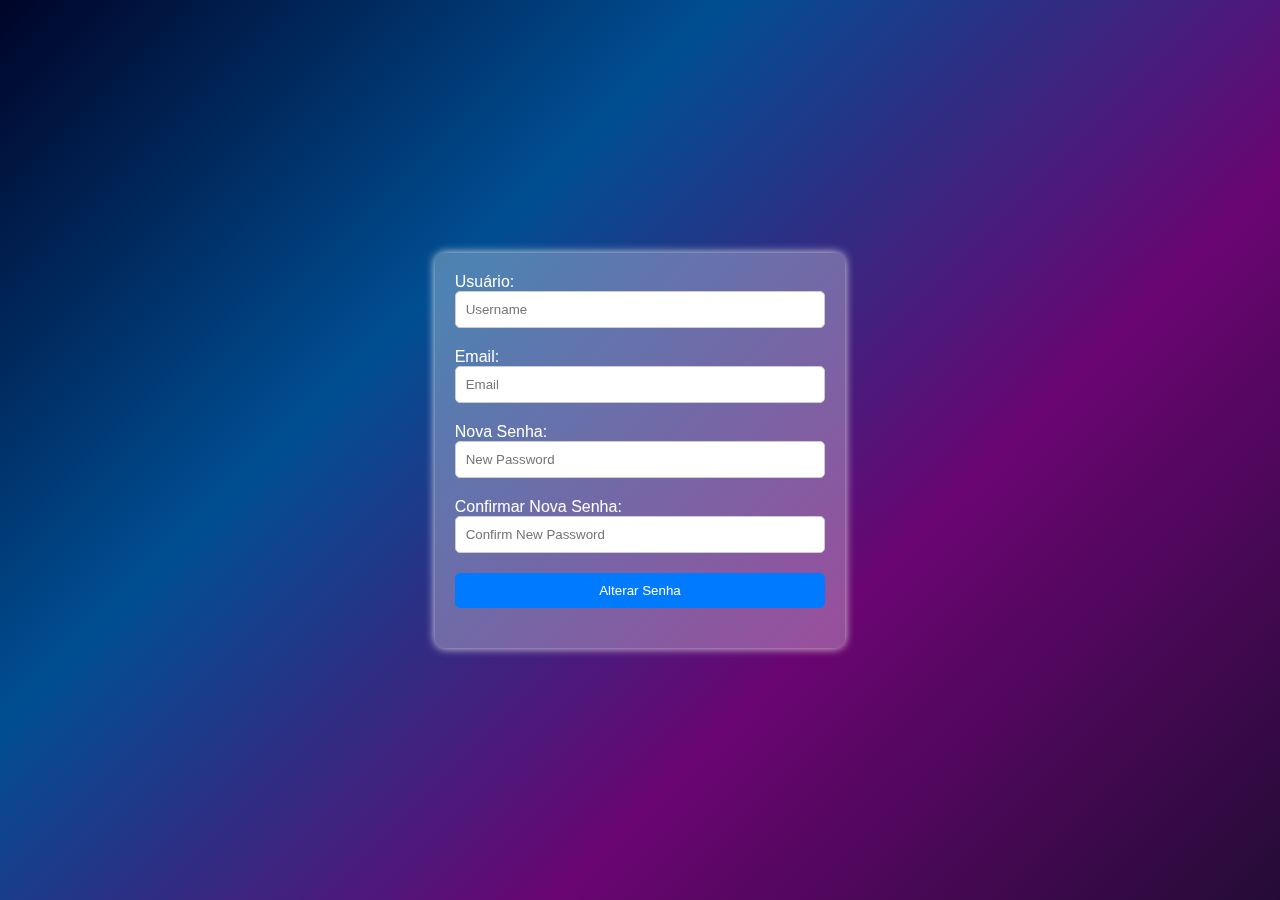
<file: alterarSenha.html>
<!DOCTYPE html>
<html lang="en">
<head>
    <meta charset="UTF-8">
    <meta name="viewport" content="width=device-width, initial-scale=1.0">
    <link rel="stylesheet" href="css/popup.css">
    <link rel="stylesheet" href="css/alterarSenha.css">
    <title>Document</title>
</head>
<body>   
    <div class="animated-background">
        <ul></ul>
    </div>
    <div id="bloco">
    <form id="formAlterarDados" class="form">
        <div class="form">
            <label for="usuario">Usuário:</label>
            <input type="text" id="usuario" name="usuario" required placeholder="Username">
        </div>
    
        <div class="form">
            <label for="email">Email:</label>
            <input type="email" id="email" name="email" required placeholder="Email">
        </div>
    
        <div class="form">
            <label for="novaSenha">Nova Senha:</label>
            <input type="password" id="novaSenha" name="novaSenha" required placeholder="New Password">
        </div>
    
        <div class="form">
            <label for="confirmarNovaSenha">Confirmar Nova Senha:</label>
            <input type="password" id="confirmarNovaSenha" name="confirmarNovaSenha" required placeholder="Confirm New Password">
        </div>
    
        <input type="submit" value="Alterar Senha" class="btn-submit">
    </form>
</div>
    <div id="popupp" class="popupp">As senhas não correspondem 😬</div>   
    <div id="popupSucesso" class="popupSucesso">Senha Atualizada!!😁 </div>   

    <script src="js/alterarSenha.js">
    </script>
</body>
</html>
</file>
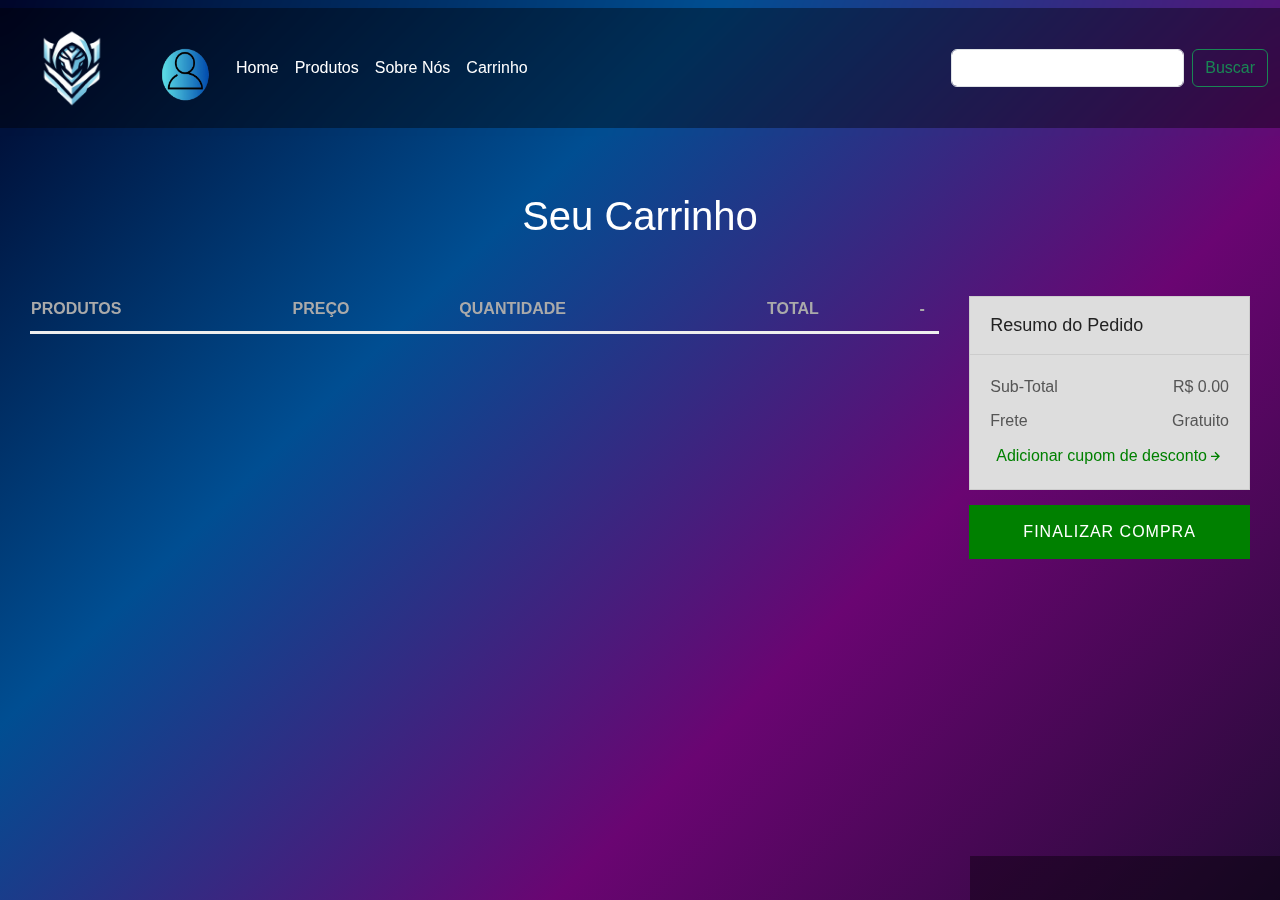
<file: carrinho.html>
<!DOCTYPE html>
<html lang="pt-BR">

<head>
    <meta charset="UTF-8">
    <meta name="viewport" content="width=device-width, initial-scale=1.0">
    <link href="https://cdn.jsdelivr.net/npm/bootstrap@5.3.3/dist/css/bootstrap.min.css" rel="stylesheet"
        integrity="sha384-QWTKZyjpPEjISv5WaRU9OFeRpok6YctnYmDr5pNlyT2bRjXh0JMhjY6hW+ALEwIH" crossorigin="anonymous">
    <link href='https://unpkg.com/boxicons@2.1.4/css/boxicons.min.css' rel='stylesheet'>
    <link rel="stylesheet" href="css/carrinho.css">
    <title>Carrinho - Cypher Tech</title>
</head>

<body>
    <div class="animated-background">
        <ul></ul>
    </div>
    <!-- Navegação -->
    <nav class="navbar navbar-expand-lg">
        <div class="container-fluid">
            <a class="navbar-brand" href="#">
                <img src="images/logonova-removebg-preview.png" alt="Bootstrap" width="120" height="110">
            </a>

            <div class="containerLogin">
                <a href="login.html">
                    <img class="bonecoLogin" src="images/account_logo_img.png" alt="login">
                </a>
            </div>

            <button class="navbar-toggler" type="button" data-bs-toggle="collapse" data-bs-target="#navbarSupportedContent"
                aria-controls="navbarSupportedContent" aria-expanded="false" aria-label="Toggle navigation">
                <span class="navbar-toggler-icon"></span>
            </button>
            <div class="collapse navbar-collapse" id="navbarSupportedContent">
                <ul class="navbar-nav me-auto mb-2 mb-lg-0">
                    <li class="nav-item">
                        <a class="nav-link active" aria-current="page" href="index.html">Home</a>
                    </li>
                    <li class="nav-item">
                        <a class="nav-link" href="produtos.html">Produtos</a>
                    </li>
                    <li class="nav-item">
                        <a class="nav-link active" aria-current="page" href="sobre.html">Sobre Nós</a>
                    </li>
                    <li class="nav-item">
                        <a class="nav-link" href="carrinho.html">Carrinho</a>
                    </li>
                </ul>
                <form class="d-flex" role="search">
                    <input class="form-control me-2" type="search" aria-label="Search">
                    <button class="btn btn-outline-success" type="submit">Buscar</button>
                </form>
            </div>
        </div>
    </nav>

    <main>
        <div class="page-title">Seu Carrinho</div>
        <div class="content">
            <section class="lista">
                <table>
                    <thead>
                        <tr>
                            <th>Produtos</th>
                            <th>Preço</th>
                            <th>Quantidade</th>
                            <th>Total</th>
                            <th>-</th>
                        </tr>
                    </thead>
                    <tbody id="produtos-lista">
                        <!-- Produtos serão adicionados aqui dinamicamente pelo JavaScript -->
                    </tbody>
                </table>
            </section>
            <aside class="resumo">
                <div class="box">
                    <header>Resumo do Pedido</header>
                    <div class="info">
                        <div><span>Sub-Total</span><span class="sub-total">R$ 0.00</span></div>
                        <div><span>Frete</span><span>Gratuito</span></div>
                        <div><button>Adicionar cupom de desconto<i class='bx bx-right-arrow-alt'></i></button></div>
                    </div>
                    <footer>
                        <span>Total</span>
                        <span class="total">R$ 0.00</span>
                    </footer>
                </div>
                <button id="finalizar-compra">Finalizar Compra</button>
            </aside>
        </div>
    </main>

    <script src="js/carrinho.js"></script>
    <script src="https://cdn.jsdelivr.net/npm/bootstrap@5.3.3/dist/js/bootstrap.bundle.min.js"
        integrity="sha384-YvpcrYf0tY3lHB60NNkmXc5s9fDVZLESaAA55NDzOxhy9GkcIdslK1eN7N6jIeHz" crossorigin="anonymous">
    </script>
</body>

</html>
</file>
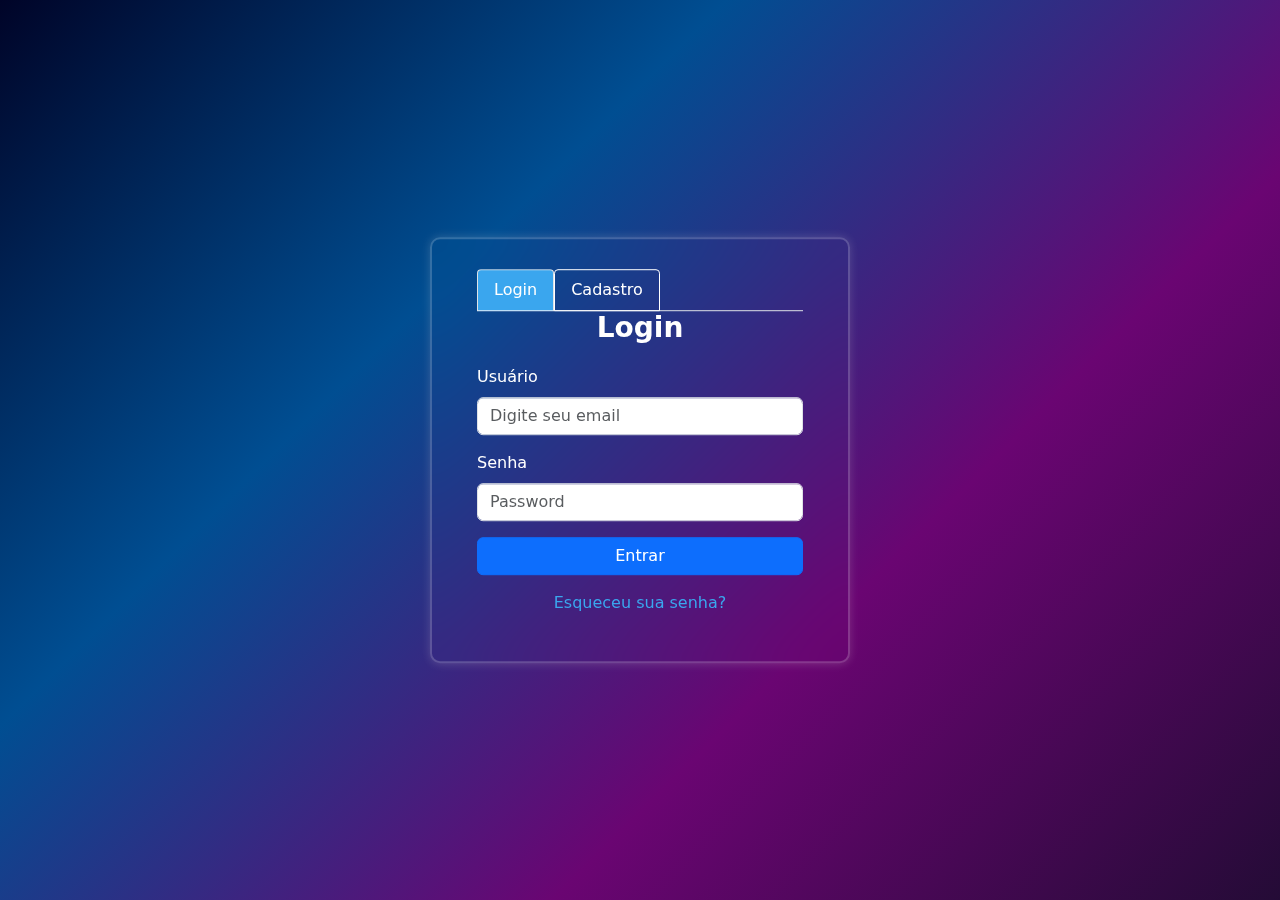
<file: login.html>
<!DOCTYPE html>
<html lang="pt-BR">
<head>
    <meta charset="UTF-8">
    <meta name="viewport" content="width=device-width, initial-scale=1.0">
    <title>Login/Cadastro - Cypher Tech</title>
    <link href="https://cdn.jsdelivr.net/npm/bootstrap@5.3.3/dist/css/bootstrap.min.css" rel="stylesheet" integrity="sha384-QWTKZyjpPEjISv5WaRU9OFeRpok6YctnYmDr5pNlyT2bRjXh0JMhjY6hW+ALEwIH" crossorigin="anonymous">
    <link rel="stylesheet" href="css/login.css">
</head>
<body>
    <div class="animated-background">
        <ul></ul>
    </div>
        <div class="container">
        <div class="row justify-content-center">
            <div class="col-md-6">
                <div class="cartao">
                    <div class="corpo-cartao">
                        <!-- Nav tabs -->
                        <ul class="nav nav-tabs" id="abasLoginCadastro" role="tablist">
                            <li class="nav-item" role="presentation">
                                <button class="nav-link active" id="aba-login" data-bs-toggle="tab" data-bs-target="#login" type="button" role="tab" aria-controls="login" aria-selected="true" >Login</button>
                            </li>
                            <li class="nav-item" role="presentation">
                                <button class="nav-link" id="aba-cadastro" data-bs-toggle="tab" data-bs-target="#cadastro" type="button" role="tab" aria-controls="cadastro" aria-selected="false">Cadastro</button>
                            </li>
                        </ul>
                        <!-- Tab panes -->
                        <div class="tab-content">
                            <!-- Login Tab -->
                            <div class="tab-pane fade show active" id="login" role="tabpanel" aria-labelledby="aba-login">
                                <h3 class="titulo-cartao text-center">Login</h3>
                                <form id="formularioLogin">
                                    <div class="mb-3">
                                        <label for="usuarioLogin" class="form-label">Usuário</label>
                                        <input type="text" class="form-control" id="usuarioLogin" name="usuarioLogin" required  placeholder="Digite seu email">
                                    </div>
                                    <div class="mb-3">
                                        <label for="senhaLogin" class="form-label">Senha</label>
                                        <input type="password" class="form-control" id="senhaLogin" name="senhaLogin" required  placeholder="Password">
                                    </div>
                                    <div class="d-grid">
                                        <button type="submit" class="btn btn-primary">Entrar</button>
                                    </div>
                                </form>
                                <p class="text-center mt-3">
                                    <a href="alterarSenha.html">Esqueceu sua senha?</a>
                                </p>
                            </div>
                            <!-- Cadastro Tab -->
                            <div class="tab-pane fade" id="cadastro" role="tabpanel" aria-labelledby="aba-cadastro">
                                <h3 class="titulo-cartao text-center">Cadastro</h3>
                                <form id="formularioCadastro">
                                    <div class="mb-3">
                                        <label for="usuarioCadastro" class="form-label">Usuário</label>
                                        <input type="text" class="form-control" id="usuarioCadastro" name="usuarioCadastro" required placeholder="Username">
                                    </div>
                                    <div class="mb-3">
                                        <label for="emailCadastro" class="form-label">Email</label>
                                        <input type="email" class="form-control" id="emailCadastro" name="emailCadastro" required placeholder="Email">
                                    </div>
                                    <div class="mb-3">
                                        <label for="senhaCadastro" class="form-label">Senha</label>
                                        <input type="password" class="form-control" id="senhaCadastro" name="senhaCadastro" required placeholder="Password">
                                    </div>
                                    <div class="mb-3">
                                        <label for="confirmarSenha" class="form-label">Confirmar Senha</label>
                                        <input type="password" class="form-control" id="confirmarSenha" name="confirmarSenha" required placeholder="Confirm password
                                        ">
                                    </div>
                                    <div class="d-grid">
                                        <button id="cadastrarBtn" type="submit" class="btn btn-primary">Cadastrar</button>
                                    </div>
                                </form>
                                <p class="text-center mt-3">
                                    <a href="login.html" data-bs-toggle="tab" data-bs-target="#login" aria-controls="login" aria-selected="true">Já tem uma conta? Faça login</a>
                                </p>
                            </div>
                        </div>
                    </div>
                </div>
            </div>
        </div>
    </div>
    <script src="js/script.js">
    </script>
    <script src="https://cdn.jsdelivr.net/npm/bootstrap@5.3.3/dist/js/bootstrap.bundle.min.js" integrity="sha384-YvpcrYf0tY3lHB60NNkmXc5s9fDVZLESaAA55NDzOxhy9GkcIdslK1eN7N6jIeHz" crossorigin="anonymous"></script>
</body>
</html>
</file>
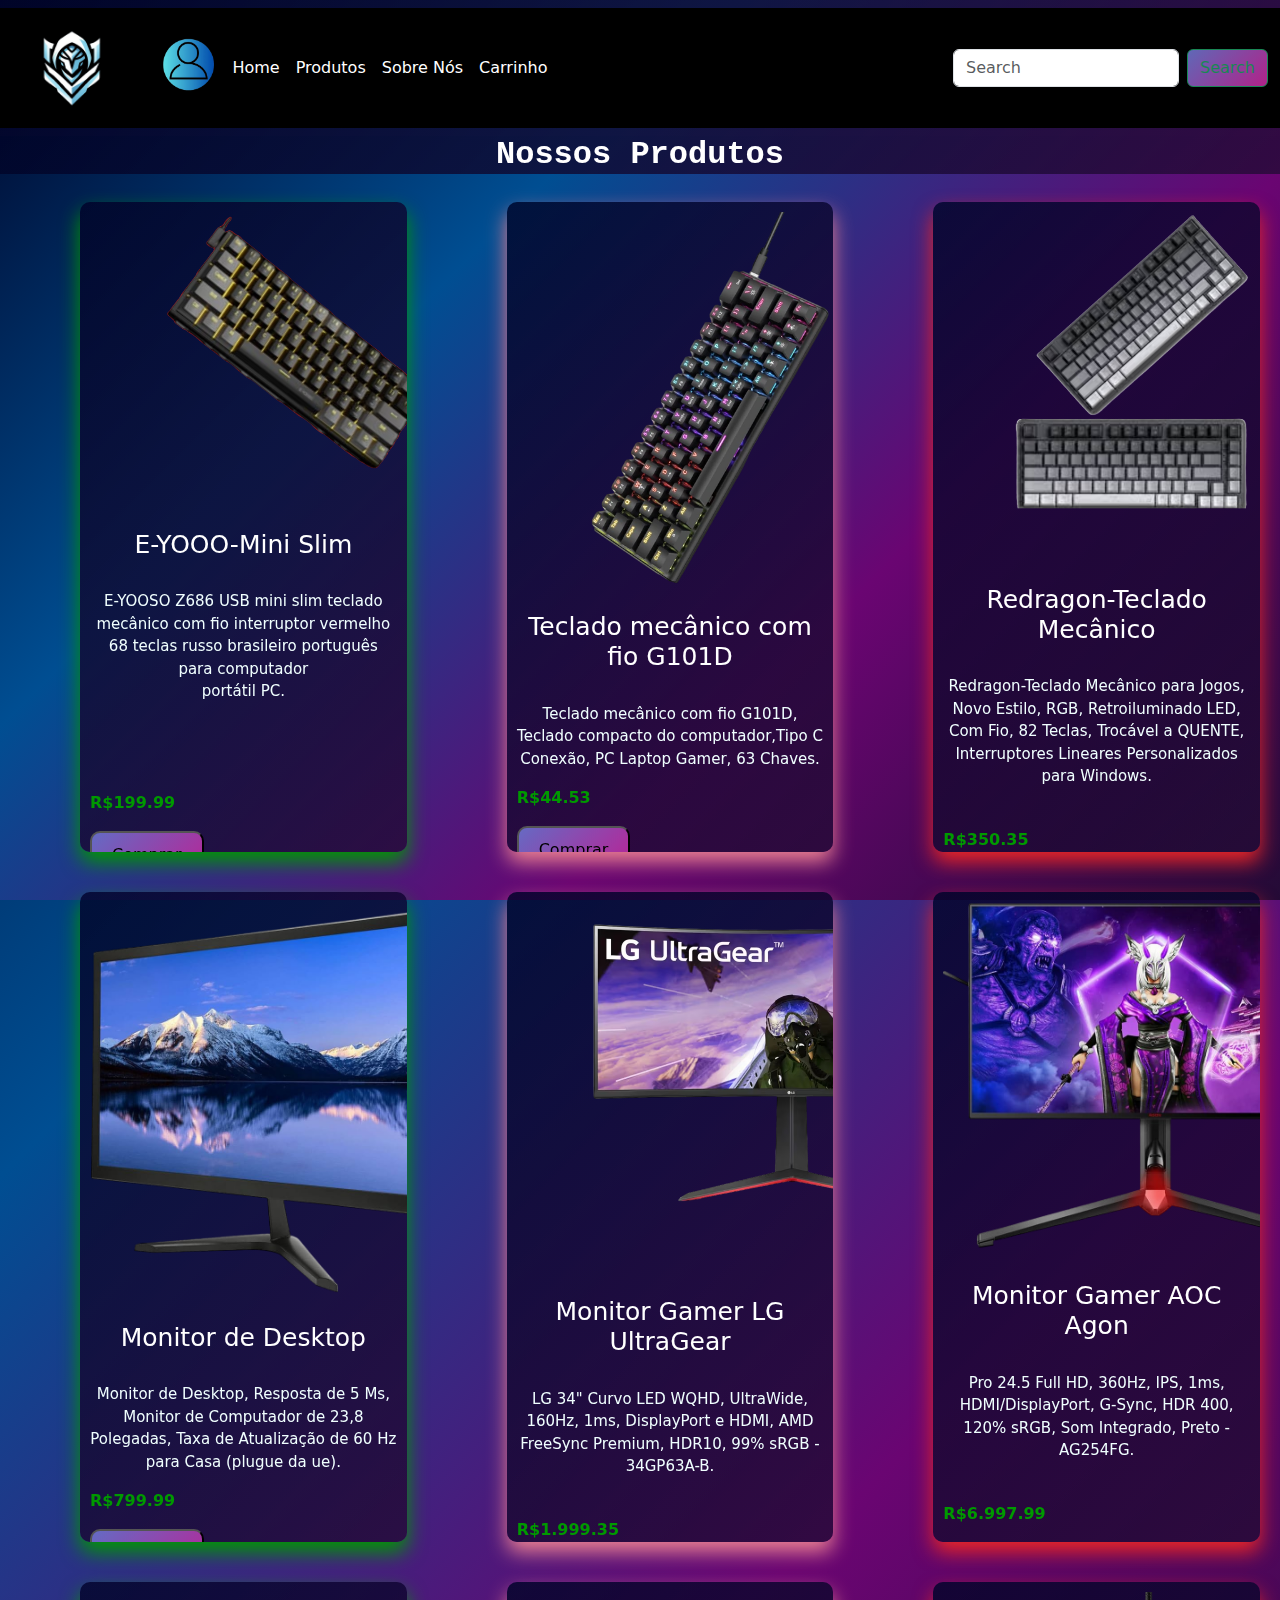
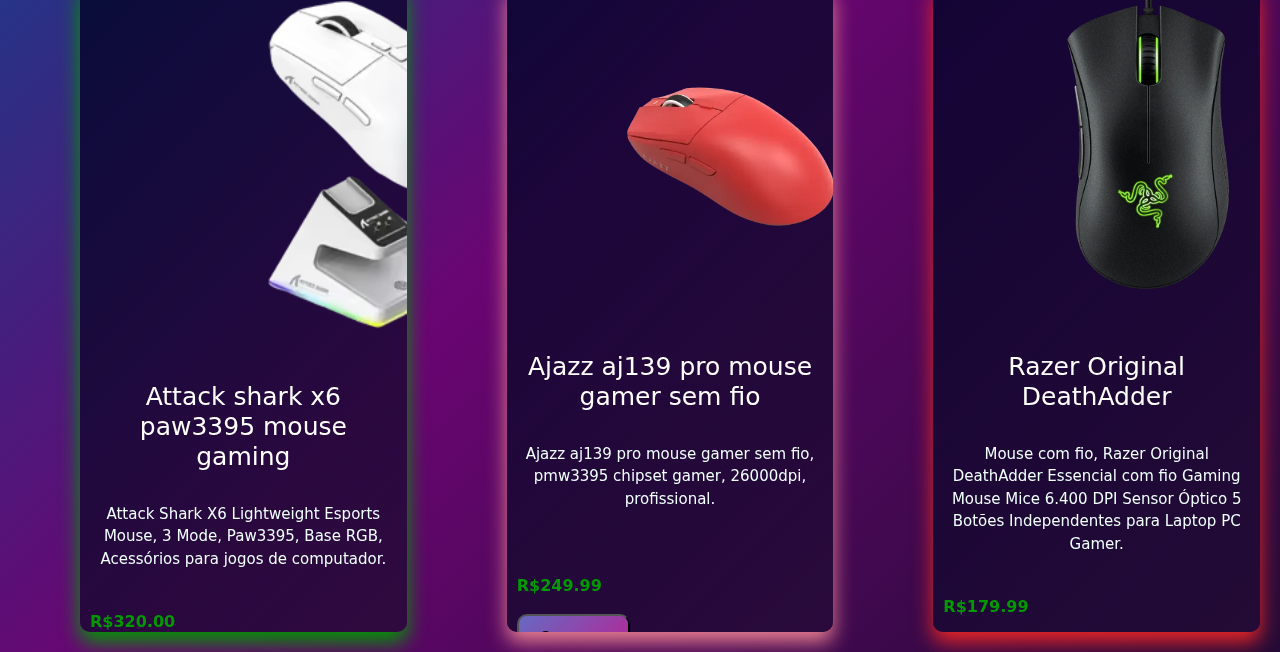
<file: produtos.html>
<!DOCTYPE html>
<html lang="pt-BR">
<head>
    <meta charset="UTF-8">
    <meta name="viewport" content="width=device-width, initial-scale=1.0">
    <title>Produtos - Cypher Tech</title>
    <link rel="stylesheet" href="css/produtos.css">
    <link href="https://cdn.jsdelivr.net/npm/bootstrap@5.3.3/dist/css/bootstrap.min.css" rel="stylesheet" integrity="sha384-QWTKZyjpPEjISv5WaRU9OFeRpok6YctnYmDr5pNlyT2bRjXh0JMhjY6hW+ALEwIH" crossorigin="anonymous">
</head>
<body>
    <div class="animated-background">
        <ul></ul>
    </div>
    <div id="cabecalho">
        <!-- Navegação -->
        <nav class="navbar navbar-expand-lg">
            <div class="container-fluid">
                <a class="navbar-brand" href="#">
                    <img src="images/logonova-removebg-preview.png" alt="Bootstrap" width="120" height="110">
                </a>
                <div class="containerLogin">
                    <a href="login.html">
                        <img class="bonecoLogin" src="images/account_logo_img.png" alt="login">
                    </a>
                </div>
                <button class="navbar-toggler" type="button" data-bs-toggle="collapse" data-bs-target="#navbarSupportedContent" aria-controls="navbarSupportedContent" aria-expanded="false" aria-label="Toggle navigation">
                    <span class="navbar-toggler-icon"></span>
                </button>
                <div class="collapse navbar-collapse" id="navbarSupportedContent">
                    <ul class="navbar-nav me-auto mb-2 mb-lg-0">
                        
                        <li class="nav-item">
                            <a class="nav-link" aria-current="page" href="index.html">Home</a>
                        </li>
                        <li class="nav-item">
                            <a class="nav-link" href="produtos.html">Produtos</a>
                        </li>
                        <li class="nav-item">
                            <a class="nav-link" aria-current="page" href="sobre.html">Sobre Nós</a>
                        </li>
                        <li class="nav-item">
                            <a class="nav-link" href="carrinho.html">Carrinho</a>
                        </li>
                    </ul>
                    <form class="d-flex" role="search">
                        <input class="form-control me-2" type="search" placeholder="Search" aria-label="Search">
                        <button class="btn btn-outline-success" type="submit">Search</button>
                    </form>
                </div>
            </div>
        </nav>
    </div>
<h2 class="tituloprod"><b>Nossos Produtos</b></h2>
    <section class="produtos">
        <!-- Modelo de produto -->
        <div class="containerprod">
        <div class="produto">
            <img class="produto1" src="images/E-YOOO-Mini-SLIM.png" alt="Produto 1">
            <h3 class="nomeprod"><br><br>E-YOOO-Mini Slim </h3>
            <p class="paragrafotec1"><br>E-YOOSO Z686 USB mini slim teclado mecânico com fio interruptor vermelho 68 teclas russo brasileiro português para computador <br> portátil PC.<br></p>
            <p class="preco"><br><br><br>R$199.99</p>
            <button class="botao" data-id="produto1">Comprar</button>
        </div>
        <div class="produto">
            <img class="produto1"  src="images/teclado2.png" alt="Produto 1">
            <h3 class="nomeprod">Teclado mecânico com fio G101D</h3>
            <p class="paragrafotec1"><br>Teclado mecânico com fio G101D, Teclado compacto do computador,Tipo C Conexão, PC Laptop Gamer, 63 Chaves.</p>
            <p class="preco">R$44.53</p>
            <button class="botao" data-id="produto2">Comprar</button>
        </div>
        <div class="produto">
            <img class="produto1" src="images/Redragon-Teclado Mecânico.png" alt="Produto 1">
            <h3 class="nomeprod"><br><br>Redragon-Teclado Mecânico </h3>
            <p class="paragrafotec1"><br>Redragon-Teclado Mecânico para Jogos, Novo Estilo, RGB, Retroiluminado LED, Com Fio, 82 Teclas, Trocável a QUENTE, Interruptores Lineares Personalizados para Windows.<br></p>
            <p class="preco"><br>R$350.35</p>
            <button class="botao" data-id="produto3">Comprar</button>
        </div>
    </div>
    <div class="containerprod">
        <div class="produto">
            <img class="produto1" src="images/monitor1.png" alt="Produto 1">
            <h3 class="nomeprod"><br>Monitor de Desktop</h3>
            <p class="paragrafotec1"><br>Monitor de Desktop, Resposta de 5 Ms, Monitor de Computador de 23,8 Polegadas, Taxa de Atualização de 60 Hz para Casa (plugue da ue).</p>
            <p class="preco">R$799.99</p>
            <button class="botao" data-id="produto4">Comprar</button>
        </div>
        <div class="produto">
            <img class="produto1LG" src="images/MonitorLG.png" alt="Produto 1">
            <h3 class="nomeprod"><br>Monitor Gamer LG UltraGear</h3>
            <p class="paragrafotec1"><br>LG 34" Curvo LED WQHD, UltraWide, 160Hz, 1ms, DisplayPort e HDMI, AMD FreeSync Premium, HDR10, 99% sRGB - 34GP63A-B.</p>
            <p class="preco"><br>R$1.999.35</p>
            <button class="botao" data-id="produto5">Comprar</button>
        </div>
        <div class="produto">
            <img class="produto1" src="images/monitor-agon.png" alt="Produto 1">
            <h3 class="nomeprod"><br>Monitor Gamer AOC Agon</h3>
            <p class="paragrafotec1"><br>Pro 24.5 Full HD, 360Hz, IPS, 1ms, HDMI/DisplayPort, G-Sync, HDR 400, 120% sRGB, Som Integrado, Preto - AG254FG.<br></p>
            <p class="preco"><br>R$6.997.99</p>
            <button class="botao" data-id="produto6">Comprar</button>
        </div>
    </div>
    <div class="containerprod">
        <div class="produto">
            <img class="produto1" src="images/Attack shark x6.png" alt="Produto 1">
            <h3 class="nomeprod"><br>Attack shark x6 paw3395 mouse gaming</h3>
            <p class="paragrafotec1"><br>Attack Shark X6 Lightweight Esports Mouse, 3 Mode, Paw3395, Base RGB, Acessórios para jogos de computador.</p>
            <p class="preco"><br>R$320.00</p>
            <button class="botao" data-id="produto7">Comprar</button>
        </div>
        <div class="produto">
            <img class="produtom" src="images/Ajazz aj139.png" alt="Produto 1">
            <h3 class="nomeprod"><br><br>Ajazz aj139 pro mouse gamer sem fio</h3>
            <p class="paragrafotec1"><br>Ajazz aj139 pro mouse gamer sem fio, pmw3395 chipset gamer, 26000dpi, profissional.<br></p>
            <p class="preco"><br><br> R$249.99</p>
            <button class="botao" data-id="produto8">Comprar</button>
        </div>
        <div class="produto">
            <img class="produtom" src="images/Mouse com fio, Razer Original DeathAdder.png" alt="Produto 1">
            <h3 class="nomeprod"><br><br>Razer Original DeathAdder</h3>
            <p class="paragrafotec1"><br>Mouse com fio, Razer Original DeathAdder Essencial com fio Gaming Mouse Mice 6.400 DPI Sensor Óptico 5 Botões Independentes para Laptop PC Gamer.<br></p>
            <p class="preco"><br>R$179.99</p>
            <button class="botao" data-id="produto9">Comprar</button>
        </div>
    </div>
    </section>
    <div id="popup" class="popup">Produto Adicionado😀</div>


    <script src="js/produtos.js">

    </script>
    
    
        <script src="https://cdn.jsdelivr.net/npm/@popperjs/core@2.11.8/dist/umd/popper.min.js" integrity="sha384-oBqDVmMz4fnFO9gybBogGzP6962k24whzL9/zlW807M800MEtSf+8t1RBl2gWLGp" crossorigin="anonymous"></script>
    <script src="https://cdn.jsdelivr.net/npm/bootstrap@5.3.3/dist/js/bootstrap.min.js" integrity="sha384-ho+pP00bE5Sk1zA1JMQmErQ7JOg1oa2REnL7Bs51I/JzodK+AkNI1wRr8oQczYS8" crossorigin="anonymous"></script>
</body>
</html>
</file>
<file: css/popup.css>
body {
    position: relative;
}

.popupp {
    position: fixed;
    top: 50%;
    left: 50%;
    transform: translate(-50%, -50%);
    background-color: #f44336;
    color: white;
    padding: 15px;
    border-radius: 10px;
    z-index: 999;
    display: none;
}

.popupSucesso {
    position: fixed;
    top: 50%;
    left: 50%;
    transform: translate(-50%, -50%);
    background-color: #f44336;
    color: white;
    padding: 15px;
    border-radius: 10px;
    z-index: 999;
    display: none;
}
</file>
<file: css/alterarSenha.css>
body {
    font-family: Arial, sans-serif;
    margin: 0;
    padding: 0;
    display: flex;
    overflow-x: hidden;
    overflow-x: hidden;
    justify-content: center;
    align-items: center;
    height: 100vh;
    background: linear-gradient(135deg, #000428, #004e92, #6A0572, #240B36);
    animation: gradientAnimation 15s cubic-bezier(0.25, 0.1, 0.25, 1) infinite;
}

@keyframes floatAnimation {
    0% { transform: translate(-50%, 0); }
    50% { transform: translate(-50%, -20px); }
    100% { transform: translate(-50%, 0); }
}
.animated-background {
    position: fixed;
    top: 0;
    left: 0;
    width: 100%;
    height: 100%;
    z-index: -1;
    overflow: hidden;
    background: linear-gradient(135deg, #000428, #004e92, #6A0572, #240B36);
}

.animated-background ul {
    position: absolute;
    top: 0;
    left: 0;
    width: 100%;
    height: 100%;
    padding: 0;
    margin: 0;
    list-style: none;
}

.animated-background li {
    position: absolute;
    bottom: -120px;
    display: block;
    animation: up 3s infinite alternate;
}

@keyframes up {
    from {
        opacity: 0;
        transform: translateY(0);
    }
    50% {
        opacity: 0.7;
    }
    to {
        opacity: 0;
        transform: translateY(-900px) rotate(900deg);
    }
}

.container {
    max-width: 400px;
    margin: 20px;
}

h1 {
    text-align: center;
    color: #333;
    margin-bottom: 20px;
}

.form{
    margin-bottom: 20px;
}

label {
    color: #fff;
}
#bloco {
    max-width: 400px;
    margin: 20px;
    background-color: rgba(255, 255, 255, 0.3);
    padding: 20px;
    border-radius: 10px;
    box-shadow: 0 0 10px rgb(238, 236, 236);
}
input[type="text"],
input[type="email"],
input[type="password"],
.btn-submit {
    width: 100%;
    padding: 10px;
    border: 1px solid #ccc;
    border-radius: 5px;
    box-sizing: border-box;
}

.btn-submit {
    background-color: #007bff;
    color: #fff;
    border: none;
    cursor: pointer;
    transition: background-color 0.3s;
}

.btn-submit:hover {
    background-color: #0056b3;
}

.popupSucesso {
    position: relative;
    bottom: 10px;
    left: 20px;
    background-color: #4CAF50;
    color: white;
    padding: 10px;
    border-radius: 5px;
    width: calc(100% - 40px);
    max-width: 300px;
    text-align: center;
}
</file>
<file: css/carrinho.css>
body {
    font-family: Arial, sans-serif;
    margin: 0;
    padding: 0;
    overflow-x: hidden;
    background: linear-gradient(135deg, #000428, #004e92, #6A0572, #240B36);
    animation: gradientAnimation 15s cubic-bezier(0.25, 0.1, 0.25, 1) infinite;
    background-image: url('../images/fundo.jpg');
    background-size: cover;
}
.navbar {
    background-color: transparent !important;
    backdrop-filter: blur(5px);
}

.navbar .container-fluid {
    background-color: rgba(0, 0, 0, 0.8);
}

.navbar-nav .nav-link {
    color: #fff !important;
}
@keyframes floatAnimation {
    0% { transform: translate(-50%, 0); }
    50% { transform: translate(-50%, -20px); }
    100% { transform: translate(-50%, 0); }
}
.animated-background {
    position: fixed;
    top: 0;
    left: 0;
    width: 100%;
    height: 100%;
    z-index: -1;
    overflow: hidden;
    background: linear-gradient(135deg, #000428, #004e92, #6A0572, #240B36);
}

.animated-background ul {
    position: absolute;
    top: 0;
    left: 0;
    width: 100%;
    height: 100%;
    padding: 0;
    margin: 0;
    list-style: none;
}

.animated-background li {
    position: absolute;
    bottom: -120px;
    display: block;
    animation: up 3s infinite alternate;
}
@keyframes up {
    from {
        opacity: 0;
        transform: translateY(0);
    }
    50% {
        opacity: 0.7;
    }
    to {
        opacity: 0;
        transform: translateY(-900px) rotate(900deg);
    }
}



/* Estilos para a navegação do Bootstrap */
.navbar {
    background-color: #020202 !important; /* alterando a cor de fundo da barra de navegação */
    color: #fff !important;
}

.navbar-nav .nav-link {
    color: #fff !important; /* alterando a cor dos links na barra de navegação */
}

.navbar-nav .nav-link:hover {
    color: #ccc !important; /* alterando a cor dos links ao passar o mouse */
}

.form-control {
    margin-right: 5px; /* ajustando a margem do campo de pesquisa */
}

.bonecoLogin {
    width: 70px;
    position: absolute;
    top: 0;
    left: 0;
    margin-top: 20px;
    cursor: pointer;
    margin-bottom: 20px;
}

.container-fluid{
    background-color: transparent; /* torna a barra de navegação transparente */
    color: #fff !important; /* define a cor do texto como branco */
    backdrop-filter: blur(10px);  }

.containerLogin {
    position: relative;
    width: 80px;
    height: 100px;
}

main {
    padding: 0 30px 30px;
}

main .page-title {
    font-size: 40px;
    padding: 50px 0px;
    text-align: center;
    color: #fff;
}

main .content {
    display: flex;
}

main .content .lista {
    flex: 1;
    color: #fff;
}

main .content .resumo {
    min-width: 250px;
}

table {
    width: 100%;
    border-collapse: collapse;
}

table thead tr {
    border-bottom: 3px solid #eee;
}

table thead tr th {
    text-align: left;
    padding-bottom: 10px;
    text-transform: uppercase;
    color: #aaa;
}

table tbody tr {
    border-bottom: 3px solid #eee;
}

table tbody tr:last-child {
    border: 0;
}

table tbody tr td {
    padding: 30px 0;
}

.produto {
    display: flex;
    align-items: center;
}

.produto img {
    border-radius: 6px;
        width: 80px; /* Ajuste o tamanho conforme necessário */
        height: auto;
    
}

.produto .info {
    margin-left: 20px;
}

.produto .info .name {
    font-size: 20px;
    margin-bottom: 6px;
}

.produto .info .category {
    color: gray;
}

.qty {
    background: #aaa;
    display: inline-flex;
    justify-content: space-around;
    align-items: center;
    min-width: 60px;
    border-radius: 20px;
    overflow: hidden;
    height: 30px;
}

.qty span {
    margin: 0 10px;
    color: #111;
}

.qty button {
    display: flex;
    align-items: center;
    background: transparent;
    border: 0;
    padding: 0 10px;
    font-size: 20px;
    height: 100%;
}

.qty button:hover {
    background: #bbb;
}

.remove {
    background: #aaa;
    border: 0;
    width: 30px;
    height: 30px;
    border-radius: 100%;
    display: flex;
    align-items: center;
    justify-content: center;
    font-size: 20px;
}

.remove:hover {
    background: #bbb;
}

aside {
    margin-left: 30px;
}

aside .box {
    margin-bottom: 15px;
    border: 1px solid #ccc;
    background: #ddd;
    color: #222;
}

aside .box header {
    padding: 15px 20px;
    font-size: 18px;
    border-bottom: 1px solid #ccc;
}

aside .box .info {
    padding: 20px;
    font-size: 16px;
}

aside .box .info > div {
    display: flex;
    justify-content: space-between;
    margin-bottom: 10px;
    color: #555;
}

aside .box .info > div:last-child {
    margin: 0;
}

aside .box .info button {
    color: green;
    background: transparent;
    border: 0;
    display: flex;
    align-items: center;
}

aside .box .info i {
    font-size: 16px;
}

aside > button {
    border: 0;
    color: white;
    padding: 15px 0;
    background: green;
    display: block;
    width: 100%;
    text-transform: uppercase;
    letter-spacing: 1px;
    font-size: 16px;
}


.navbar {
    background-color: transparent !important;
    backdrop-filter: blur(10px); /* Aplica um efeito de desfoque ao fundo da barra de navegação */
}

.navbar .container-fluid {
    background-color: rgba(0, 0, 0, 0.4); /* Fundo semi-transparente para melhorar a legibilidade dos links */
}

.navbar-nav .nav-link {
    color: #fff !important; /* Cor dos links */
}

.navbar-nav .nav-link:hover {
    color: rgb(26, 212, 26); /* Cor dos links quando hover */
}

.containerLogin {
    display: flex;
    align-items: center;
    justify-content: center;
}

.bonecoLogin {
    height: 80px;
}

.banner {
    padding: 100px 0;
    text-align: center;
    color: white;
}

.banner .BV {
    font-size: 3em;
}

.banner .BV2 {
    font-size: 1.5em;
}

.destaques {
    margin-top: 50px;
    margin-bottom: 50px;
}

.destaques h2 {
    text-align: center;
    margin-bottom: 30px;
    color: white;
}

.card-title {
    font-size: 1.2em;
}

.card-text {
    font-size: 0.9em;
}

.card img {
    width: 100%;
    height: auto;
    object-fit: cover;
}

footer {
    position: fixed;
    bottom: 0;
    width: 100%;
    background-color: rgba(0, 0, 0, 0.4); /* Fundo semi-transparente para o rodapé */
    color: white;
    text-align: center;
    padding: 10px 0;
}
</file>
<file: css/login.css>
body {
    margin: 0;
    padding: 0;
    overflow-x: hidden;
    background: linear-gradient(135deg, #000428, #004e92, #6A0572, #240B36);
    animation: gradientAnimation 15s cubic-bezier(0.25, 0.1, 0.25, 1) infinite;

}
@keyframes floatAnimation {
    0% { transform: translate(-50%, 0); }
    50% { transform: translate(-50%, -20px); }
    100% { transform: translate(-50%, 0); }
}
.animated-background {
    position: fixed;
    top: 0;
    left: 0;
    width: 100%;
    height: 100%;
    z-index: -1;
    overflow: hidden;
    background: linear-gradient(135deg, #000428, #004e92, #6A0572, #240B36);
}

.animated-background ul {
    position: absolute;
    top: 0;
    left: 0;
    width: 100%;
    height: 100%;
    padding: 0;
    margin: 0;
    list-style: none;
}
.animated-background li {
    position: absolute;
    bottom: -120px;
    display: block;
    animation: up 3s infinite alternate;
}


@keyframes up {
    from {
        opacity: 0;
        transform: translateY(0);
    }
    50% {
        opacity: 0.7;
    }
    to {
        opacity: 0;
        transform: translateY(-900px) rotate(900deg);
    }
}

.cartao {   
    width: 420px;
    background: transparent;
    backdrop-filter: blur(20px);
    border: 2px solid rgba(255, 255, 255, .2);
    box-shadow: 0 0 10px rgba(230, 218, 218, 0.2);
    color: #fff;
    border-radius: 10px;
    padding: 30px 45px;
    position: absolute;
    top: 50%;
    left: 50%;
    transform: translate(-50%, -50%);

}

.nav-tabs .nav-link.active {
    background-color: #3aa6ee;
    color: white;
}

.nav-tabs .nav-link {
    border: 1px solid;
    border-radius: 0.25rem 0.25rem 0 0;
    color: white;
}

.titulo-cartao {
    margin-bottom: 20px;
    color: white;
    font-weight: bold;
}

.form-label {
    color: white;
}

.btn-primario {
    background: white;
    border: none;
}

.btn-primario:hover {
    background: #4d504f;
}

.text-center a {
    color: #3aa6ee;
    text-decoration: none;
}

.text-center a:hover {
    text-decoration: underline;
}
</file>
<file: css/produtos.css>
body {
    margin: 0;
    padding: 0;
    overflow-x: hidden;
    background: linear-gradient(135deg, #000428, #004e92, #6A0572, #240B36);
    animation: gradientAnimation 15s cubic-bezier(0.25, 0.1, 0.25, 1) infinite;

}
@keyframes floatAnimation {
    0% { transform: translate(-50%, 0); }
    50% { transform: translate(-50%, -20px); }
    100% { transform: translate(-50%, 0); }
}
.animated-background {
    position: fixed;
    top: 0;
    left: 0;
    width: 100%;
    height: 100%;
    z-index: -1;
    overflow: hidden;
    background: linear-gradient(135deg, #000428, #004e92, #6A0572, #240B36);
}

.animated-background ul {
    position: absolute;
    top: 0;
    left: 0;
    width: 100%;
    height: 100%;
    padding: 0;
    margin: 0;
    list-style: none;
}

.animated-background li {
    position: absolute;
    bottom: -120px;
    display: block;
    animation: up 3s infinite alternate;
}

#cabecalho {
    background: linear-gradient(135deg, rgba(0, 4, 40, 0.8), rgba(36, 11, 54, 0.8));
    position: relative;
    z-index: 1;
}

.tituloprod {
    color: #fff;
    font-family: courier, arial, helvetica;
    text-align: center;
    background: linear-gradient(135deg, rgba(0, 4, 40, 0.8), rgba(36, 11, 54, 0.8)); /* Mantém o mesmo gradiente de fundo */
    position: relative;
    z-index: 1;
}

@keyframes up {
    from {
        opacity: 0;
        transform: translateY(0);
    }
    50% {
        opacity: 0.7;
    }
    to {
        opacity: 0;
        transform: translateY(-900px) rotate(900deg);
    }
}

.navbar-brand img {
    max-height: 110px;
    color: white;
}
.navbar-nav .nav-link {
    color: #fff; /* Define a cor dos links como branco */
}
.navbar-nav .nav-link:hover {
    color: rgb(26, 212, 26); /* Define a cor dos links quando o mouse está sobre eles */
}
li{
    color: white;
}
.bonecoLogin {
    height: 80px;
}
.produto {
    background: linear-gradient(135deg, rgba(0, 4, 40, 0.8), rgba(36, 11, 54, 0.8));
    position: relative;
    z-index: 1;
    border: none solid transparent;
    border-radius: 10px;
    padding: 10px;
    margin: 20px;
    margin-left: 80px;
    height: 650px;
    width: 500px;
    align-items: center;
    overflow: hidden;
}


.produto1 {
    width: 400px;
    margin: auto;
}

.produtom {
    width: 300px;
    margin: auto;
    margin-left: 60px;
}

.produtomaono {
    width: 200px;
    margin-left: 120px;
}

.produto1LG {
    width: 550px;
    margin: auto;
}

.preco {
    font-weight: bold;
    color: #009900;
}

.nomeprod {
    font-size: 25px;
    color: #ffffff;
    text-align: center;
}

.paragrafotec1 {
    font-size: 15px;
    color: azure;
    text-align: center;
}

.tituloprod {
    color: #fff;
    font-family: courier, arial, helvetica;
    text-align: center;
}

button {
    background: linear-gradient(135deg, rgba(119, 130, 229, 0.8), rgba(222, 42, 171, 0.8));
    border: none solid transparent;
    padding: 10px 20px;
    cursor: pointer;
    border-radius: 10px;
    margin-bottom: 25px;

}

.botao {
    border: none solid transparent;
    margin-bottom: 25px;
    text-align: center;
    border-radius: 10px;

}


footer {
    color: #000000;
    text-align: center;
    padding: 1px 0;
    position: fixed;
    bottom: 0;
    width: 100%;
}

.container-fluid {
    background-color: rgb(0, 0, 0);
    background-size: cover;
}

.navbar-nav .nav-link {
    color: #fff; /* Define a cor dos links como branco */
}
.navbar-nav .nav-link:hover {
    color: rgb(26, 212, 26); /* Define a cor dos links quando o mouse está sobre eles */
}

.containerprod {
    display: flex;
}

.popup {
    display: none;
    position: fixed;
    bottom: 20px;
    left: 50%;
    transform: translateX(-50%);
    background-color: #f4f4f4;
    padding: 15px;
    border-radius: 5px;
    box-shadow: 0px 0px 10px rgba(0, 0, 0, 0.1);
    z-index: 9999; /* Para garantir que o popup esteja acima de outros elementos */
}
/* Estilos para cada produto com cores diferentes */
.produto:nth-child(1) {
    box-shadow: 0px 10px 20px #009900; /* Adiciona sombra */
}

.produto:nth-child(2) {
    box-shadow: 0px 10px 20px rgb(235, 128, 146) /* Adiciona sombra */
}

.produto:nth-child(3) {
    box-shadow: 0px 10px 20px rgb(236, 38, 38); /* Adiciona sombra */
}

/* Adicione mais estilos para produtos adicionais conforme necessário */
</file>
